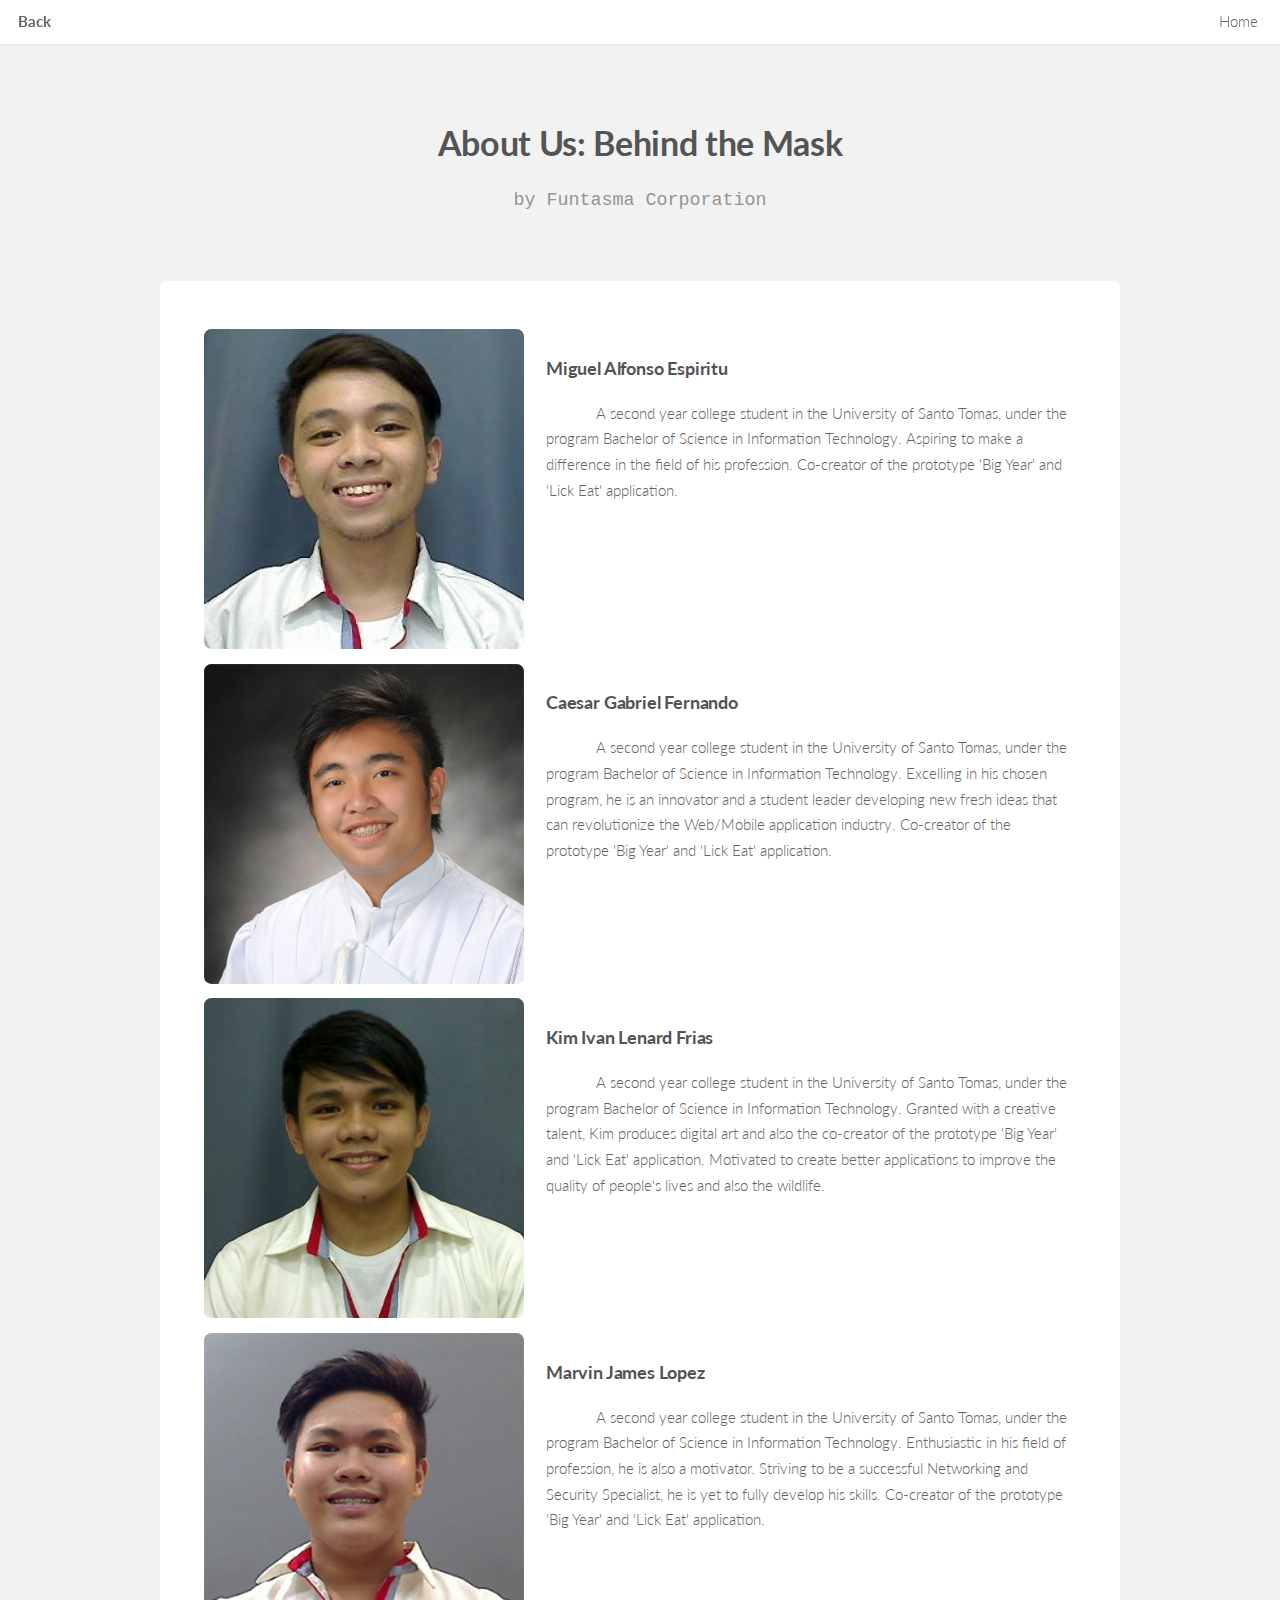
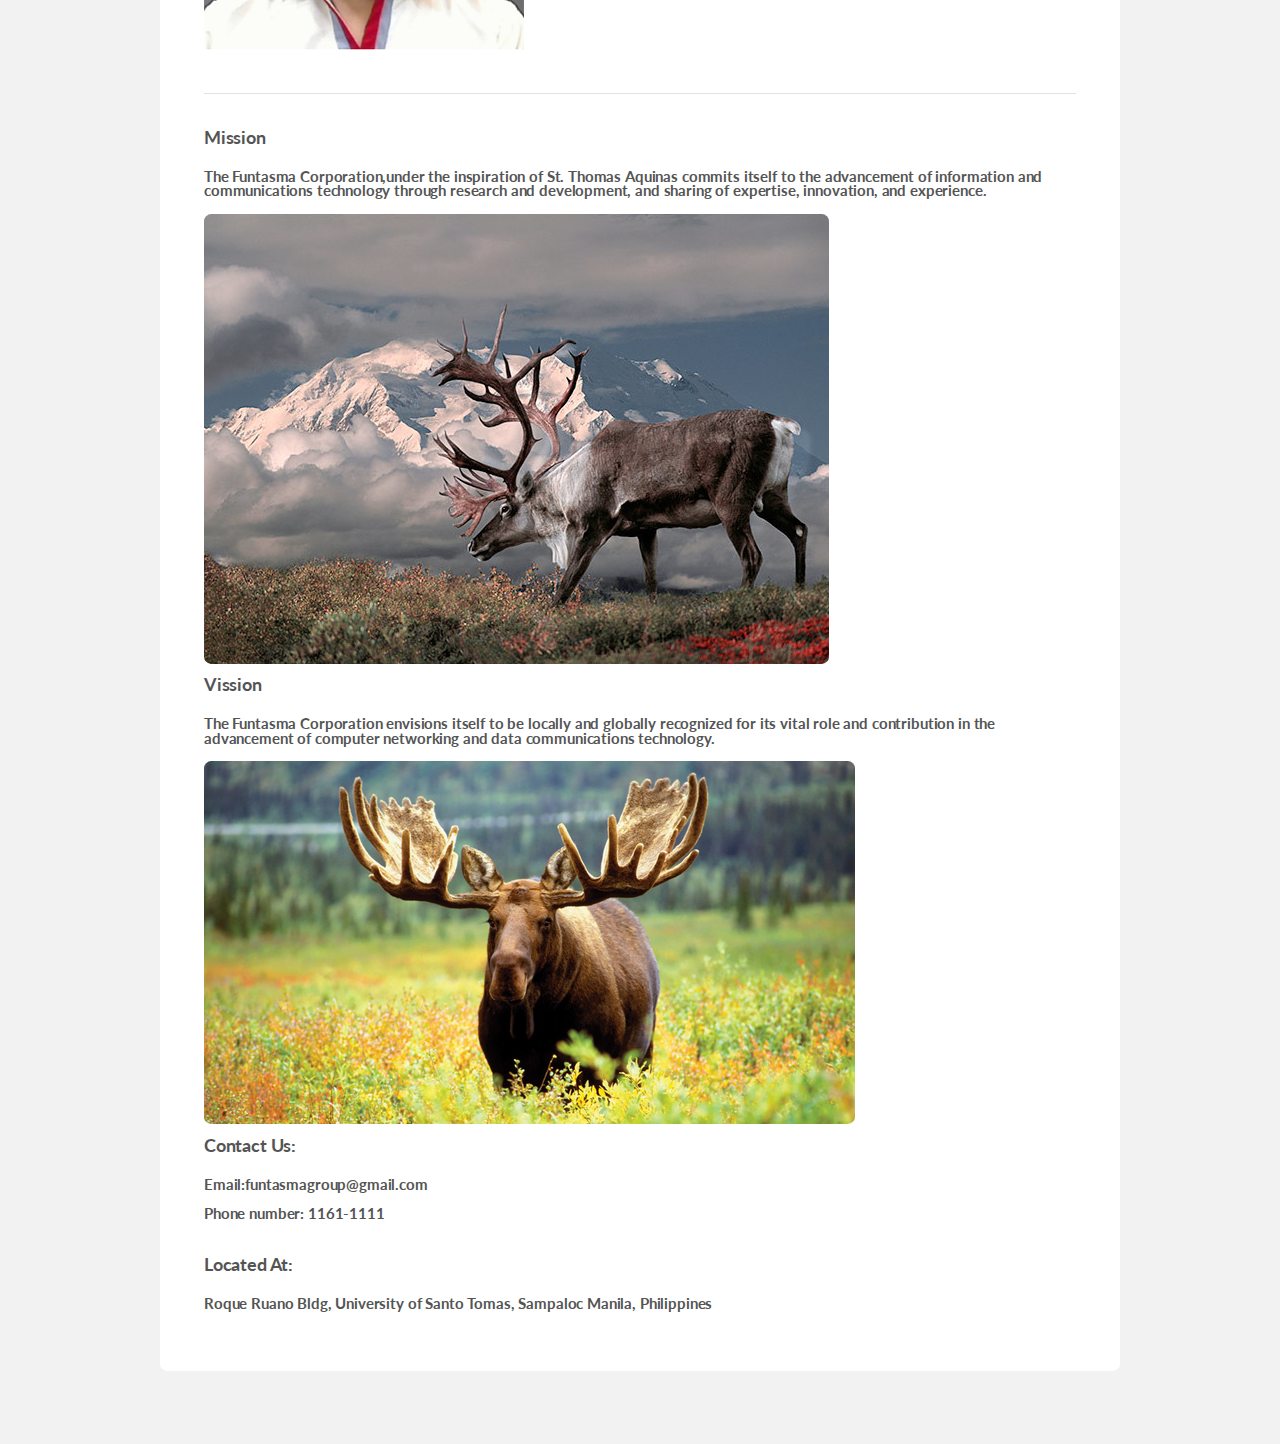
<file: About Us.html>
<!DOCTYPE HTML>

<!-- CAPITAL -->

<html>
	<head>
		<title>Big Year Web Page</title>
		<link rel="icon" type="image/png" href="images/logo.png" />
		
		<meta http-equiv="content-type" content="text/html; charset=utf-8" />
		<meta name="description" content="" />
		<meta name="keywords" content="" />

		<script src="js/jquery.min.js"></script>
		<script src="js/jquery.dropotron.min.js"></script>
		<script src="js/jquery.scrollgress.min.js"></script>
		<script src="js/jquery.scrolly.min.js"></script>
		<script src="js/jquery.slidertron.min.js"></script>
		<script src="js/skel.min.js"></script>
		<script src="js/skel-layers.min.js"></script>
		<script src="js/init.js"></script>
		<noscript>
			<link rel="stylesheet" href="css/skel.css" />
			<link rel="stylesheet" href="css/style.css" />
			<link rel="stylesheet" href="css/style-xlarge.css" />
		</noscript>
		
	</head>
	<body style="background-image: url(images/Wild1.jpg); background-size: cover">

		<!-- Header -->
			<header id="header" class="skel-layers-fixed">
			<h1><a href="index.html">Back</a></h1>		
			<nav id="nav">
					<ul>
						<li><a href="index.html">Home</a></li>
					</ul>
				</nav>
			</header>

		<!-- Main -->
			<section id="main" class="wrapper style1">
				<header class="major">
					<h2>About Us: Behind the Mask</h2>
					<p style="font-family: courier">by Funtasma Corporation</p>
				</header>
				<div class="container">
					<div class="row 150%">


							<!-- Content -->
								<section id="content">								
									<div class= "right">
									<a href="#" class="image left"><img src="images/AU-migz.jpg" alt="" /></a>
									</div>
									<p>
									<h3>Miguel Alfonso Espiritu</h3>
									<div class="eksdi">
									 A second year college student in the University of Santo Tomas,  under the program Bachelor of Science in Information Technology.
									 Aspiring to make a difference in the field of his profession. Co-creator of the prototype 'Big Year' and 'Lick Eat' application. 
									 
									
									</p>
									</div>
								</section>
								
								
								<section id="content">
									<div class= "right">

									<a href="#" class="image left"><img src="images/AU-Caesar.jpg" alt="" /></a>
									</div>
									<p>
									<h3>Caesar Gabriel Fernando</h3>
									<div class="eksdi">
									 A second year college student in the University of Santo Tomas,  under the program Bachelor of Science in Information Technology. Excelling 
									 in his chosen program, he is an innovator and a student leader developing new fresh ideas that can revolutionize the Web/Mobile application 
									 industry. Co-creator of the prototype 'Big Year' and 'Lick Eat' application. 									 
									</p>
								</section>
								

								<section id="content">								
									<div class= "right">
									<a href="#" class="image left"><img src="images/AU-kim.jpg" alt="" /></a>
									</div>
									<p>
									<h3>Kim Ivan Lenard Frias</h3>
									<div class="eksdi">
									 A second year college student in the University of Santo Tomas,  under the program Bachelor of Science in Information Technology. 
									 Granted with a creative talent, Kim produces digital art and also the co-creator of the prototype 'Big Year' and 'Lick Eat' application.
									 Motivated to create better applications to improve the quality of people's lives and also the wildlife. 
									</p>
									</div>
								</section>

								
								<section id="content">								
									<div class= "right">
									<a href="#" class="image left"><img src="images/AU-marvin.jpg" alt="" /></a>
									</div>
									<p>
									<h3>Marvin James Lopez </h3>
									<div class="eksdi">
									 A second year college student in the University of Santo Tomas, under the program Bachelor of Science in Information Technology. Enthusiastic
									 in his field of profession, he is also a motivator. Striving to be a successful Networking and Security Specialist, he is yet to fully develop
									 his skills. Co-creator of the prototype 'Big Year' and 'Lick Eat' application. 
									</p>
									</div>
								</section>
								
								
								<!-- Sidebar -->
								<section id="sidebar">
									<section>
									</section>
									<hr />
									<section>
										<h3>Mission</h3>
										<h1>The Funtasma Corporation,under the inspiration of St. Thomas Aquinas commits itself to the advancement of
										information and communications technology through research and development,
										and sharing of expertise, innovation, and experience. </h1>
										<a href="#" class="image img"><img src="images/wildlife-4.jpg" alt="" /></a>
										
										<h3>Vission</h3>
										<h1> The Funtasma Corporation envisions itself to be locally and globally recognized for
										its vital role and contribution in
										the advancement of computer networking and data communications technology.</h1>
										<a href="#" class="image img"><img src="images/wildlife-3.jpg" alt="" /></a>
										
										<h3>Contact Us:</h3>
										<h1>Email:funtasmagroup@gmail.com<h1>
										<p>Phone number: 1161-1111</p>
								
										<h3>Located At:</h3>
										<h1>Roque Ruano Bldg, University of Santo Tomas, Sampaloc Manila, Philippines</h1>
									</section>
								</section>
								
					</div>
				</div>
			</section>

	</body>
</html>
</file>
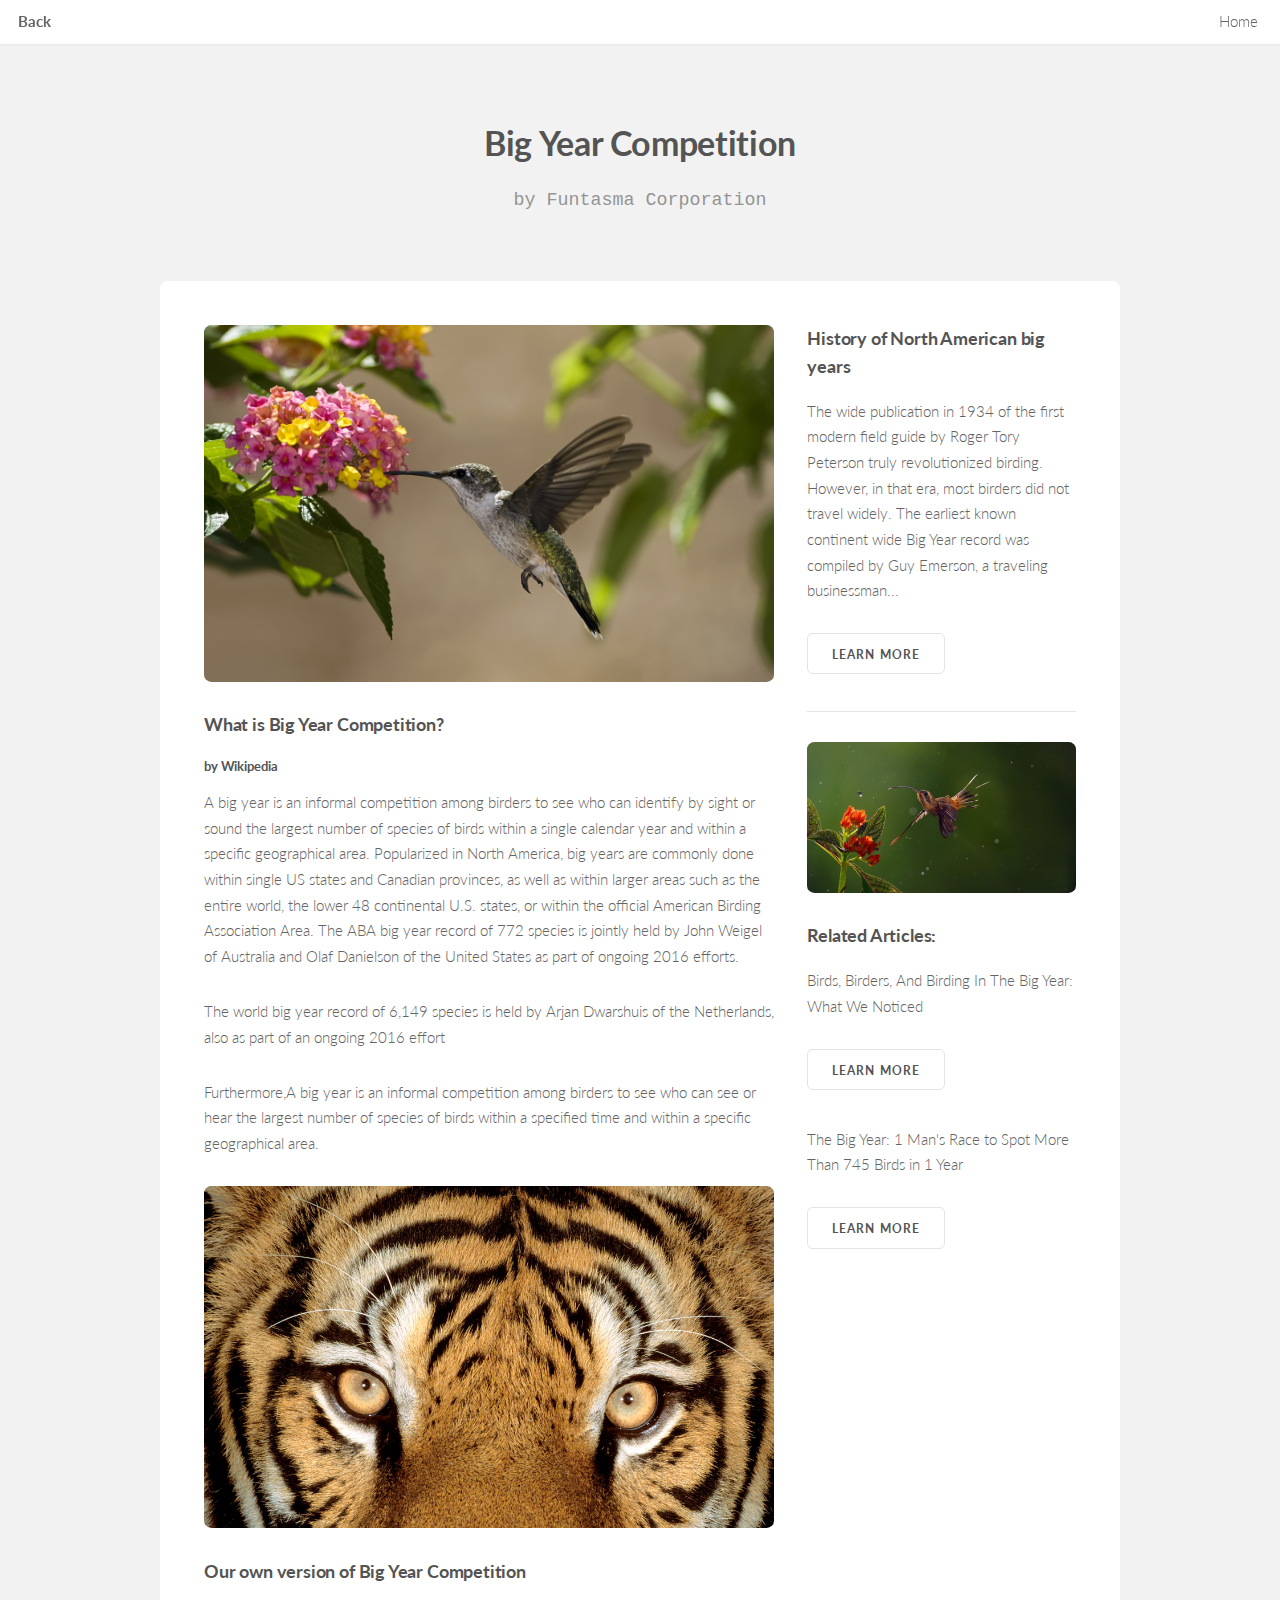
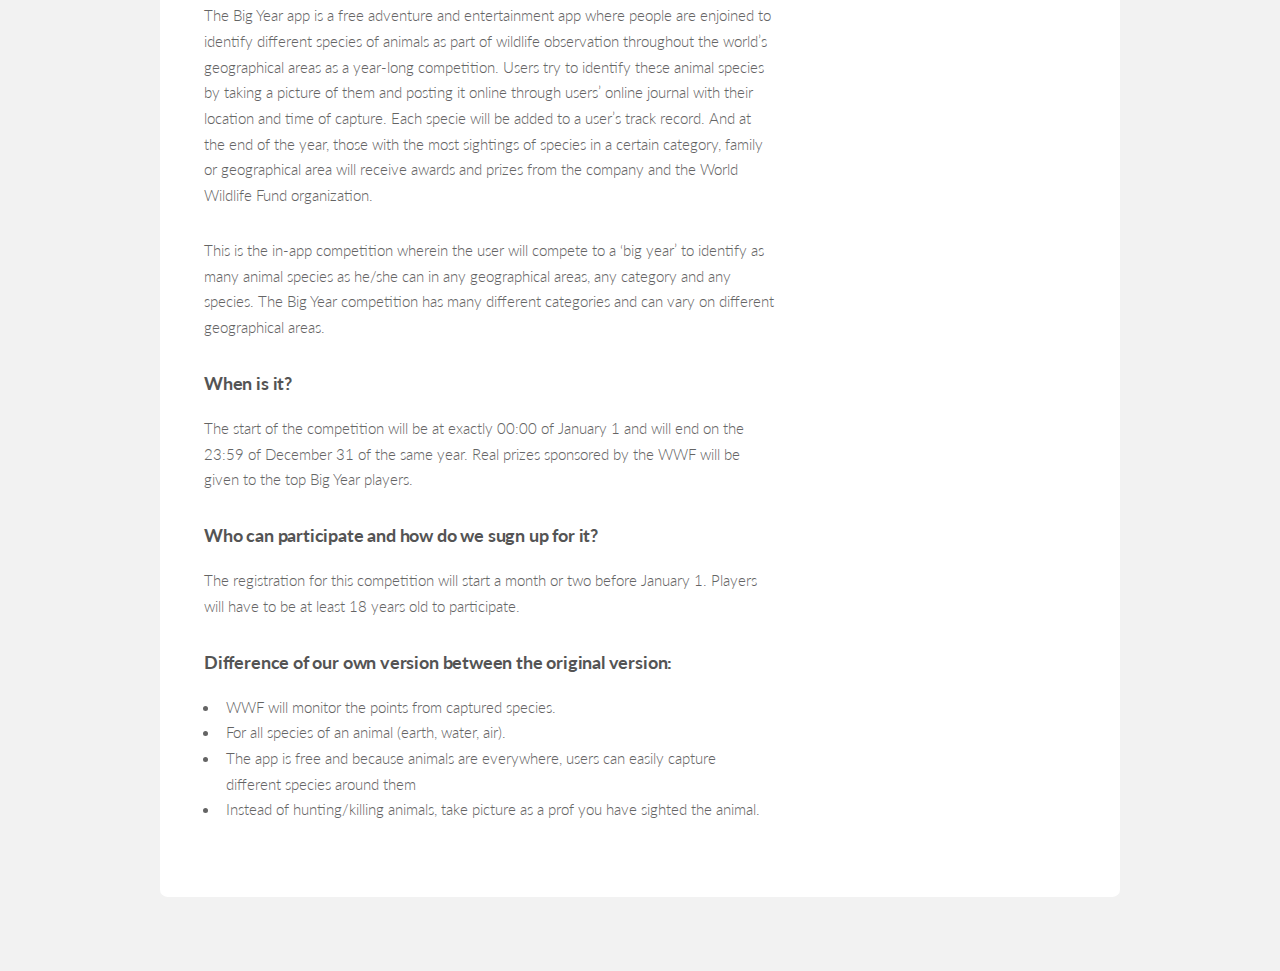
<file: Big Year Competition.html>
<!DOCTYPE HTML>

<html>
	<head>
		<title>Big Year Competition</title>
		<link rel="icon" type="image/png" href="images/logo.png" />
		
		<meta http-equiv="content-type" content="text/html; charset=utf-8" />
		<meta name="description" content="" />
		<meta name="keywords" content="" />

		<script src="js/jquery.min.js"></script>
		<script src="js/jquery.dropotron.min.js"></script>
		<script src="js/jquery.scrollgress.min.js"></script>
		<script src="js/jquery.scrolly.min.js"></script>
		<script src="js/jquery.slidertron.min.js"></script>
		<script src="js/skel.min.js"></script>
		<script src="js/skel-layers.min.js"></script>
		<script src="js/init.js"></script>
		<noscript>
			<link rel="stylesheet" href="css/skel.css" />
			<link rel="stylesheet" href="css/style.css" />
			<link rel="stylesheet" href="css/style-xlarge.css" />
		</noscript>

	</head>
	<body>

		<!-- Header -->
			<header id="header" class="skel-layers-fixed">
			<h1><a href="index.html">Back</a></h1>	
			<nav id="nav">
					<ul>
						<li><a href="index.html">Home</a></li>
					</ul>
				</nav>
			</header>

		<!-- Main -->
			<section id="main" class="wrapper style1">
				<header class="major">
					<h2>Big Year Competition</h2>
					<p style="font-family: courier">by Funtasma Corporation</p>
				</header>
				<div class="container">
					<div class="row 150%">
						<div class="8u 12u$(2)">
						
							<!-- Content -->
								<section id="content">
									<a href="#" class="image fit"><img src="images/migz1.jpg" alt="" /></a>
									<h3>What is Big Year Competition?</h3>
									<h5>by Wikipedia</h5>
									<p>A big year is an informal competition among birders to see who can identify by sight or sound the largest number of species of birds 
									within a single calendar year and within a specific geographical area. Popularized in North America, big years are commonly done within single US states and Canadian provinces, as well as within larger areas such as the entire world, the lower 48 continental U.S. states, or within the official American Birding Association Area. The ABA big year record of 772 species is jointly held by John Weigel of Australia and Olaf Danielson of the United States as part of ongoing 2016 efforts.
									</p><p>The world big year record of 6,149 species is held by Arjan Dwarshuis of the Netherlands, also as part of an ongoing 2016 effort</p>
									<p>Furthermore,A big year is an informal competition among birders to see who can see or hear the largest number of species of birds within a specified time and within a specific geographical area.</p>
								</section>
								
									<section id="content">
									<a href="#" class="image fit"><img src="images/migz3.jpg" alt="" /></a>
									<h3>Our own version of Big Year Competition</h3>
									<p>The Big Year app is a free adventure and entertainment app where people are enjoined to identify different species of animals as part of wildlife observation throughout the world’s geographical areas as a year-long competition. Users try to identify these animal species by taking a picture of them and posting it online through users’ online journal with their location and time of capture.
									Each specie will be added to a user’s track record. And at the end of the year, those with the most sightings of species in a certain category, family or geographical area will receive awards and prizes from the company and the World Wildlife Fund organization.
									</p><p>This is the in-app competition wherein the user will compete to a ‘big year’ to identify as many animal species as he/she can in any geographical areas, any category and any species. The Big Year competition has many different categories and can vary on different geographical areas. </p>
									
									<h3>When is it?</h3>
									<p>The start of the competition will be at exactly 00:00 of January 1 and will end on the 23:59 of December 31 of the same year. Real prizes sponsored by the WWF will be given to the top Big Year players. </p>
									
									<h3>Who can participate and how do we sugn up for it?</h3>
									<p>The registration for this competition will start a month or two before January 1. Players will have to be at least 18 years old to participate.</p>
									
									<h3>Difference of our own version between the original version:</h3>
		
									<ul>
										<li>WWF will monitor the points from captured species.</li>
										<li>For all species of an animal (earth, water, air).</li>
										<li>The app is free and because animals are everywhere, users can easily capture different species around them</li>
										<li>Instead of hunting/killing animals, take picture as a prof you have sighted the animal.</li>

									</ul>
								</section>
						</div>
						<div class="4u 12u$(2)">
						
							<!-- Sidebar -->
								<section id="sidebar">
									<section>
										<h3>History of North American big years</h3>
										<p>The wide publication in 1934 of the first modern field guide by Roger Tory Peterson truly revolutionized birding. However, in that era, most birders did not travel widely. The earliest known continent wide Big Year record was compiled by Guy Emerson, a traveling businessman...</p>
										<footer>
											<ul class="actions">
												<li><a href="https://en.wikipedia.org/wiki/Big_year#History_of_North_American_big_years" class="button small alt">Learn More</a></li>
											</ul>
										</footer>
									</section>
									<hr />
									<section>
										<a href="#" class="image fit"><img src="images/migz2.jpg" alt="" /></a>
										<h3>Related Articles:</h3>
										<p>Birds, Birders, And Birding In The Big Year: What We Noticed</p>
										<footer>
											<ul class="actions">
												<li><a href="https://www.allaboutbirds.org/birds-birders-and-birding-in-the-big-year-what-we-noticed/" class="button small alt">Learn More</a></li>
											</ul>
										</footer>
										<p>The Big Year: 1 Man's Race to Spot More Than 745 Birds in 1 Year</p>
										<footer>
											<ul class="actions">
												<li><a href="http://www.theatlantic.com/national/archive/2011/10/the-big-year-1-mans-race-to-spot-more-than-745-birds-in-1-year/247214/" class="button small alt">Learn More</a></li>
											</ul>
										</footer>	
									</section>
								</section>

						</div>
					</div>
				</div>
			</section>
	</body>
</html>
</file>
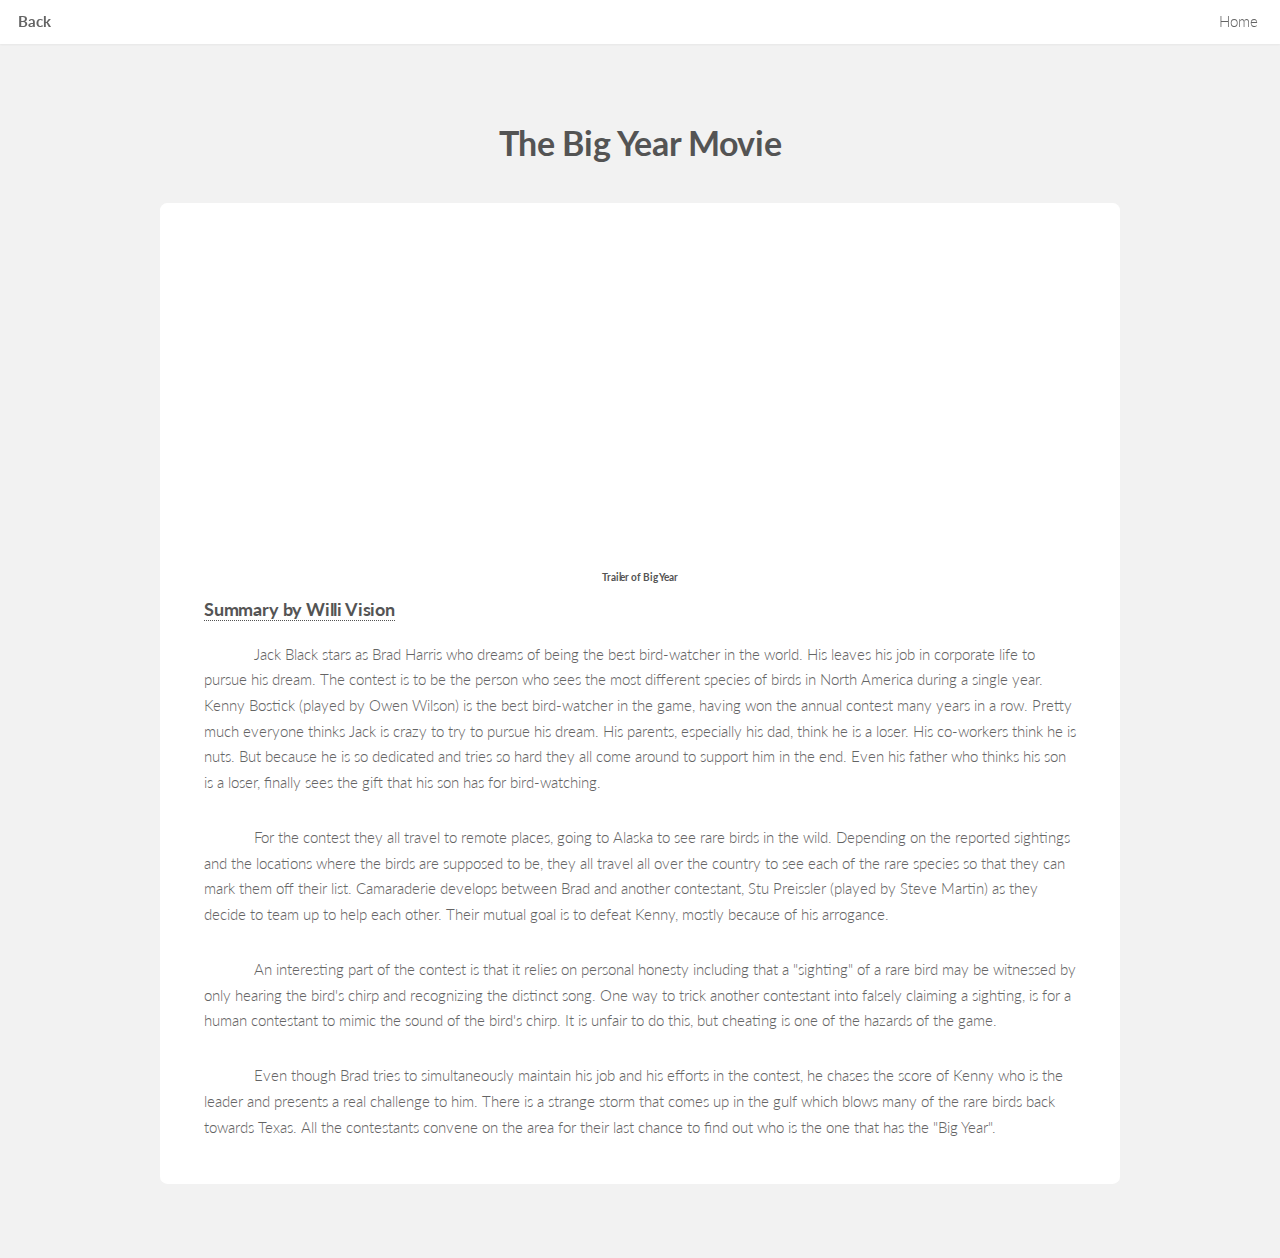
<file: Big Year Movie.html>
<!DOCTYPE HTML>

<html>
	<head>
		<title>The Big Year Movie </title>
		<link rel="icon" type="image/png" href="images/logo.png" />
		
		<meta http-equiv="content-type" content="text/html; charset=utf-8" />
		<meta name="description" content="" />
		<meta name="keywords" content="" />

		<script src="js/jquery.min.js"></script>
		<script src="js/jquery.dropotron.min.js"></script>
		<script src="js/jquery.scrollgress.min.js"></script>
		<script src="js/jquery.scrolly.min.js"></script>
		<script src="js/jquery.slidertron.min.js"></script>
		<script src="js/skel.min.js"></script>
		<script src="js/skel-layers.min.js"></script>
		<script src="js/init.js"></script>
		<noscript>
			<link rel="stylesheet" href="css/skel.css" />
			<link rel="stylesheet" href="css/style.css" />
			<link rel="stylesheet" href="css/style-xlarge.css" />
		</noscript>

	</head>
	<body>

		<!-- Header -->
			<header id="header" class="skel-layers-fixed">
			<h1><a href="index.html">Back</a></h1>
			<nav id="nav">
					<ul>
						<li><a href="index.html">Home</a></li>
					</ul>
				</nav>			
			</header>

		<!-- Main -->
			<section id="main" class="wrapper style1">
				<header class="major">
					<h2>The Big Year Movie</h2>
				</header>
				<div class="container">
						
					<!-- Content -->
						<section id="content">
						<div class="center">
						<iframe width="560" height="315" src="https://www.youtube.com/embed/JCBAP2wId5M" frameborder="0" allowfullscreen></iframe>
						<h6>Trailer of Big Year</h6>
						</div>
						
							<h3><a href="http://allreaders.com/movie-review-summary/the-big-year-37385">Summary by Willi Vision</a></h3>
							<div class="eksdi">
							<p>Jack Black stars as Brad Harris who dreams of being the best bird-watcher in the world. His leaves his job in corporate life to pursue his dream. The contest is to be the person who sees the most different species of birds in North America during a single year. Kenny Bostick (played by Owen Wilson) is the best bird-watcher in the game, having won the annual contest many years in a row. Pretty much everyone thinks Jack is crazy to try to pursue his dream. His parents, especially his dad, think he is a loser. His co-workers think he is nuts. But because he is so dedicated and tries so hard they all come around to support him in the end. 
							Even his father who thinks his son is a loser, finally sees the gift that his son has for bird-watching.</p> <p>For the contest they all travel to remote places, going to Alaska to see rare birds in the wild. Depending on the reported sightings and the locations where the birds are supposed to be, they all travel all over the country to see each of the rare species so that they can mark them off their list. Camaraderie develops between Brad and another contestant, Stu Preissler (played by Steve Martin) as they decide to team up to help each other. Their mutual goal is to defeat Kenny, mostly because of his arrogance.</p> 
							<p>An interesting part of the contest is that it relies on personal honesty including that a "sighting" of a rare bird may be witnessed by only hearing the bird's chirp and recognizing the distinct song. One way to trick another contestant into falsely claiming a sighting, is for a human contestant to mimic the sound of the bird's chirp. It is unfair to do this, but cheating is one of the hazards of the game. </p>
							<p>Even though Brad tries to simultaneously maintain his job and his efforts in the contest, he chases the score of Kenny who is the leader and presents a real challenge to him. There is a strange storm that comes up in the gulf which blows many of the rare birds back towards Texas. All the contestants convene on the area for their last chance to find out who is the one that has the "Big Year".</p>
							</div>
						</section>
								
				</div>
			</section>
			
	</body>
</html>
</file>
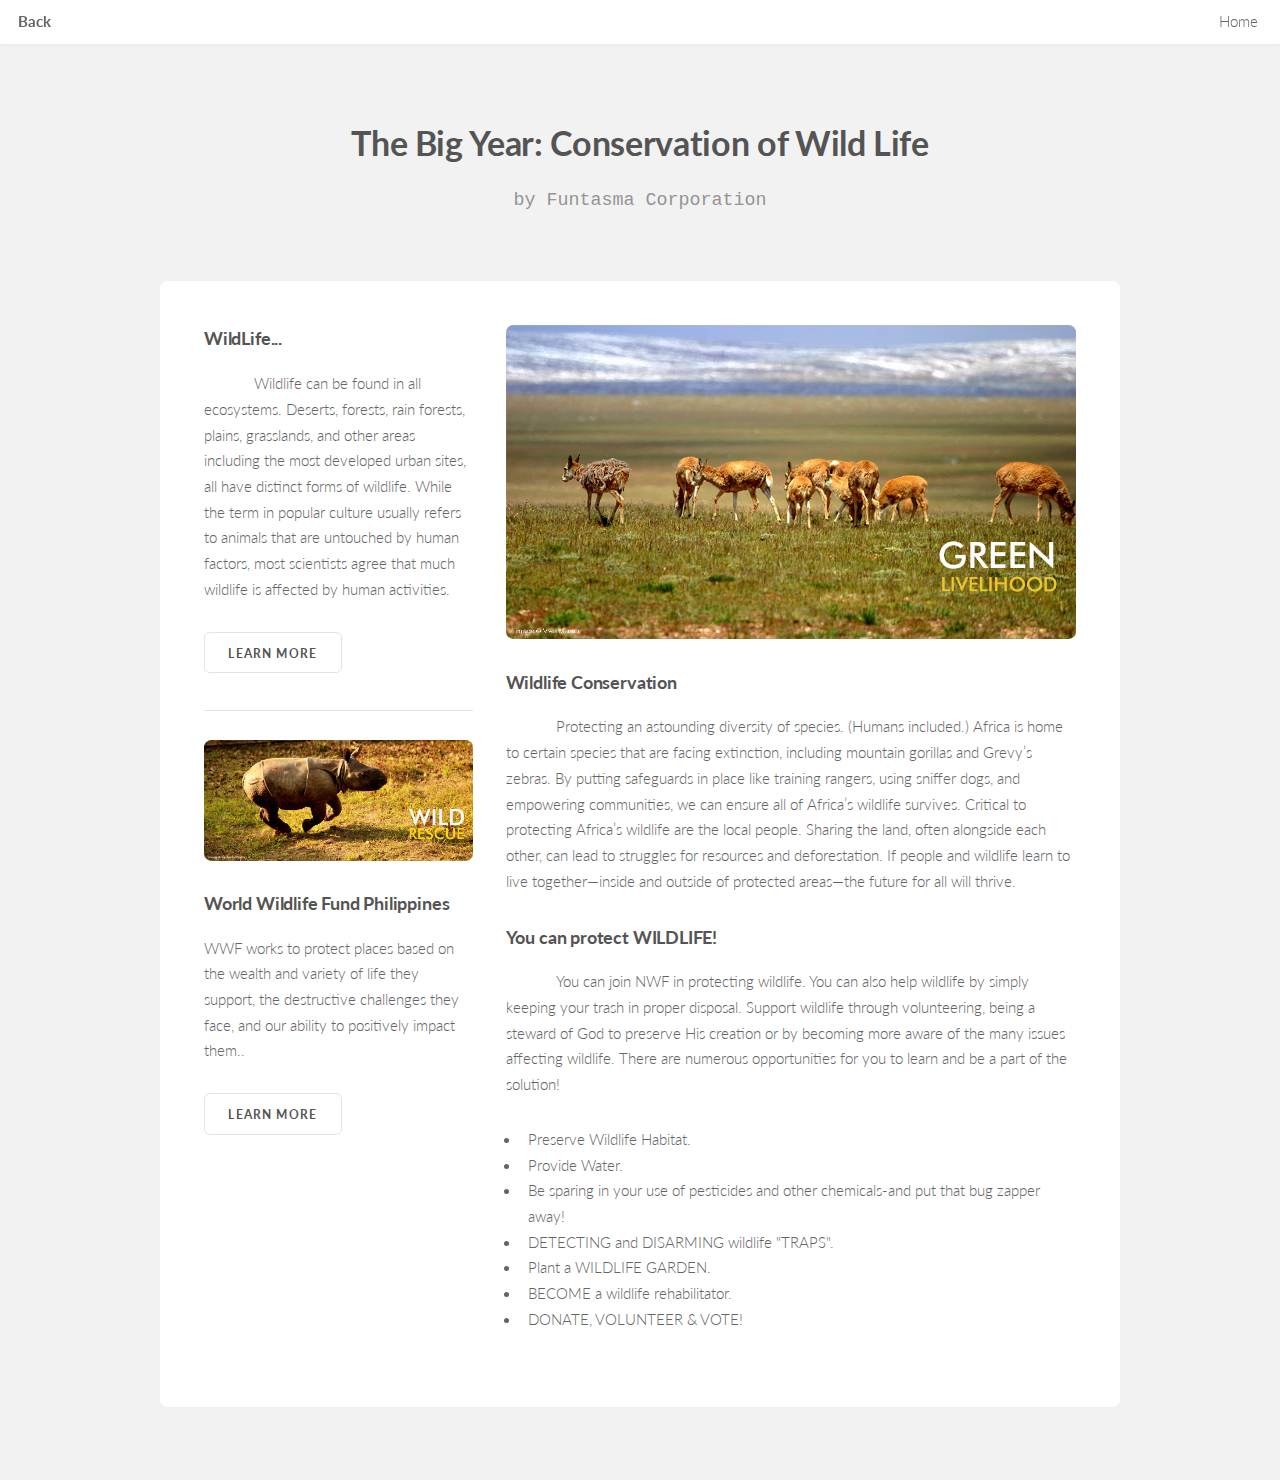
<file: Conservation of Wildlife.html>
<!DOCTYPE HTML>

<html>
	<head>
		<title>Big Year Web Page</title>
		<link rel="icon" type="image/png" href="images/logo.png" />
		
		<meta http-equiv="content-type" content="text/html; charset=utf-8" />
		<meta name="description" content="" />
		<meta name="keywords" content="" />

		<script src="js/jquery.min.js"></script>
		<script src="js/jquery.dropotron.min.js"></script>
		<script src="js/jquery.scrollgress.min.js"></script>
		<script src="js/jquery.scrolly.min.js"></script>
		<script src="js/jquery.slidertron.min.js"></script>
		<script src="js/skel.min.js"></script>
		<script src="js/skel-layers.min.js"></script>
		<script src="js/init.js"></script>
		<noscript>
			<link rel="stylesheet" href="css/skel.css" />
			<link rel="stylesheet" href="css/style.css" />
			<link rel="stylesheet" href="css/style-xlarge.css" />
		</noscript>
		
	</head>
	<body style="background-image: url(images/Wild1.jpg); background-size: cover">

		<!-- Header -->
			<header id="header" class="skel-layers-fixed">
			<h1><a href="index.html">Back</a></h1>		
			<nav id="nav">
					<ul>
						<li><a href="index.html">Home</a></li>
					</ul>
				</nav>
			</header>

		<!-- Main -->
			<section id="main" class="wrapper style1">
				<header class="major">
					<h2>The Big Year: Conservation of Wild Life</h2>
					<p style="font-family: courier">by Funtasma Corporation</p>
				</header>
				<div class="container">
					<div class="row 150%">
						<div class="4u 12u$(2)">
						
							<!-- Sidebar -->
								<section id="sidebar">
									<section>
										<h3>WildLife...</h3>
										<div class="eksdi">
										<p>Wildlife can be found in all ecosystems. Deserts, forests, rain forests, plains, grasslands, and other areas including the most developed urban sites, all have distinct forms of wildlife.
										While the term in popular culture usually refers to animals that are untouched by human factors, most scientists agree that much wildlife is affected by human activities.</p>
										</div>
										<footer>
											<ul class="actions">
												<li><a href="https://www.youtube.com/watch?v=ZtQBKPRreA4" class="button small alt">Learn More</a></li>
											</ul>
										</footer>
									</section>
									<hr />
									<section>
										<a href="#" class="image fit"><img src="images/wildlife-1.jpg" alt="" /></a>
										<h3>World Wildlife Fund Philippines</h3>
										<p>WWF works to protect places based on the wealth and variety of life they support, the destructive challenges they face, and our ability to positively impact them..</p>
										<footer>
											<ul class="actions">
												<li><a href="http://www.wwf.org.ph/" class="button small alt">Learn More</a></li>
											</ul>
										</footer>
									</section>
								</section>

						</div>
						<div class="8u 12u$(2) important(2)">
						
							<!-- Content -->
								<section id="content">
									<a href="#" class="image fit"><img src="images/wildlife-2.jpg" alt="" /></a>
									<h3>Wildlife Conservation</h3>						
									<div class="eksdi">
									<p>Protecting an astounding diversity of species. (Humans included.)
										Africa is home to certain species that are facing extinction, including mountain gorillas and Grevy’s zebras. By putting safeguards in place like training rangers, using sniffer dogs, and empowering communities, we can ensure all of Africa’s wildlife survives.
										Critical to protecting Africa’s wildlife are the local people. Sharing the land, often alongside each other, can lead to struggles for resources and deforestation. If people and wildlife learn to live together—inside and outside of protected areas—the future for all will thrive.</p>
									</div>
									<h3>You can protect WILDLIFE!</h3>
									<div class="eksdi">
									<p>You can join NWF in protecting wildlife. You can also help wildlife by simply keeping your trash in proper disposal. Support wildlife through volunteering, being a steward of God to preserve His creation or by becoming more aware of the many issues affecting wildlife.
									There are numerous opportunities for you to learn and be a part of the solution! </p>
									</div>
									<ul>
										<li>Preserve Wildlife Habitat.</li>
										<li>Provide Water.</li>
										<li>Be sparing in your use of pesticides and other chemicals-and put that bug zapper away!</li>
										<li>DETECTING and DISARMING wildlife "TRAPS".</li>
										<li>Plant a WILDLIFE GARDEN.</li>
										<li>BECOME a wildlife rehabilitator.</li>
										<li>DONATE, VOLUNTEER & VOTE!</li>
									</ul>
								</section>
								
						</div>
					</div>
				</div>
			</section>

	</body>
</html>
</file>
<file: css/style-xlarge.css>
/*
	Drift by Pixelarity
	pixelarity.com @pixelarity
	License: pixelarity.com/license
*/

/* Basic */

	body, input, select, textarea {
		font-size: 12pt;
	}

/* Banner */

	#banner {
		padding: 12em 0;
	}
</file>
<file: css/skel.css>
/* Resets (http://meyerweb.com/eric/tools/css/reset/ | v2.0 | 20110126 | License: none (public domain)) */

	html,body,div,span,applet,object,iframe,h1,h2,h3,h4,h5,h6,p,blockquote,pre,a,abbr,acronym,address,big,cite,code,del,dfn,em,img,ins,kbd,q,s,samp,small,strike,strong,sub,sup,tt,var,b,u,i,center,dl,dt,dd,ol,ul,li,fieldset,form,label,legend,table,caption,tbody,tfoot,thead,tr,th,td,article,aside,canvas,details,embed,figure,figcaption,footer,header,hgroup,menu,nav,output,ruby,section,summary,time,mark,audio,video{margin:0;padding:0;border:0;font-size:100%;font:inherit;vertical-align:baseline;}article,aside,details,figcaption,figure,footer,header,hgroup,menu,nav,section{display:block;}body{line-height:1;}ol,ul{list-style:none;}blockquote,q{quotes:none;}blockquote:before,blockquote:after,q:before,q:after{content:'';content:none;}table{border-collapse:collapse;border-spacing:0;}body{-webkit-text-size-adjust:none}

/* Box Model */

	*, *:before, *:after {
		-moz-box-sizing: border-box;
		-webkit-box-sizing: border-box;
		box-sizing: border-box;
	}

/* Container */

	body {
		/* min-width: (containers) */
		min-width: 1200px;
	}

	.container {
		margin-left: auto;
		margin-right: auto;
		
		/* width: (containers) */
		width: 1200px;
	}

	/* Modifiers */

		/* 125% */
			.container.\31 25\25 {
				width: 100%;
				
				/* max-width: (containers * 1.25) */
				max-width: 1500px;

				/* min-width: (containers) */
				min-width: 1200px;
			}

		/* 75% */
			.container.\37 5\25 {
				
				/* width: (containers * 0.75) */
				width: 900px;

			}

		/* 50% */
			.container.\35 0\25 {
				
				/* width: (containers * 0.50) */
				width: 600px;

			}

		/* 25% */
			.container.\32 5\25 {
				
				/* width: (containers * 0.25) */
				width: 300px;

			}

/* Grid */

	.row {
		border-bottom: solid 1px transparent;
	}
	
	.row > * {
		float: left;
	}
	
	.row:after, .row:before {
		content: '';
		display: block;
		clear: both;
		height: 0;
	}
	
	.row.uniform > * > :first-child {
		margin-top: 0;
	}
	
	.row.uniform > * > :last-child {
		margin-bottom: 0;
	}

	/* Gutters */

		/* Normal */
		
			.row > * {
				/* padding: (gutters.horizontal) 0 0 (gutters.vertical) */
				padding: 0 0 0 2em;
			}

			.row {
				/* margin: -(gutters.horizontal) 0 0 -(gutters.vertical) */
				margin: 0 0 0 -2em;
			}
			
			.row.uniform > * {
				/* padding: (gutters.vertical) 0 0 (gutters.vertical) */
				padding: 2em 0 0 2em;
			}

			.row.uniform {
				/* margin: -(gutters.vertical) 0 0 -(gutters.vertical) */
				margin: -2em 0 0 -2em;
			}
			
		/* 200% */
		
			.row.\32 00\25 > * {
				/* padding: (gutters.horizontal) 0 0 (gutters.vertical) */
				padding: 0 0 0 4em;
			}

			.row.\32 00\25 {
				/* margin: -(gutters.horizontal) 0 0 -(gutters.vertical) */
				margin: 0 0 0 -4em;
			}

			.row.uniform.\32 00\25 > * {
				/* padding: (gutters.vertical) 0 0 (gutters.vertical) */
				padding: 4em 0 0 4em;
			}

			.row.uniform.\32 00\25 {
				/* margin: -(gutters.vertical) 0 0 -(gutters.vertical) */
				margin: -4em 0 0 -4em;
			}

		/* 150% */
		
			.row.\31 50\25 > * {
				/* padding: (gutters.horizontal) 0 0 (gutters.vertical) */
				padding: 0 0 0 1.5em;
			}

			.row.\31 50\25 {
				/* margin: -(gutters.horizontal) 0 0 -(gutters.vertical) */
				margin: 0 0 0 -1.5em;
			}

			.row.uniform.\31 50\25 > * {
				/* padding: (gutters.vertical) 0 0 (gutters.vertical) */
				padding: 1.5em 0 0 1.5em;
			}

			.row.uniform.\31 50\25 {
				/* margin: -(gutters.vertical) 0 0 -(gutters.vertical) */
				margin: -1.5em 0 0 -1.5em;
			}

		/* 50% */
		
			.row.\35 0\25 > * {
				/* padding: (gutters.horizontal) 0 0 (gutters.vertical) */
				padding: 0 0 0 1em;
			}

			.row.\35 0\25 {
				/* margin: -(gutters.horizontal) 0 0 -(gutters.vertical) */
				margin: 0 0 0 -1em;
			}

			.row.uniform.\35 0\25 > * {
				/* padding: (gutters.vertical) 0 0 (gutters.vertical) */
				padding: 1em 0 0 1em;
			}

			.row.uniform.\35 0\25 {
				/* margin: -(gutters.vertical) 0 0 -(gutters.vertical) */
				margin: -1em 0 0 -1em;
			}

		/* 25% */
		
			.row.\32 5\25 > * {
				/* padding: (gutters.horizontal) 0 0 (gutters.vertical) */
				padding: 0 0 0 0.5em;
			}

			.row.\32 5\25 {
				/* margin: -(gutters.horizontal) 0 0 -(gutters.vertical) */
				margin: 0 0 0 -0.5em;
			}

			.row.uniform.\32 5\25 > * {
				/* padding: (gutters.vertical) 0 0 (gutters.vertical) */
				padding: 0.5em 0 0 0.5em;
			}

			.row.uniform.\32 5\25 {
				/* margin: -(gutters.vertical) 0 0 -(gutters.vertical) */
				margin: -0.5em 0 0 -0.5em;
			}

		/* 0% */
		
			.row.\30 \25 > * {
				/* padding: (gutters.horizontal) 0 0 (gutters.vertical) */
				padding: 0;
			}

			.row.\30 \25 {
				/* margin: -(gutters.horizontal) 0 0 -(gutters.vertical) */
				margin: 0;
			}

	/* Cells */

		.\31 2u, .\31 2u\24, .\31 2u\28 1\29, .\31 2u\24\28 1\29 { width: 100%; clear: none; }
		.\31 1u, .\31 1u\24, .\31 1u\28 1\29, .\31 1u\24\28 1\29 { width: 91.6666666667%; clear: none; }
		.\31 0u, .\31 0u\24, .\31 0u\28 1\29, .\31 0u\24\28 1\29 { width: 83.3333333333%; clear: none; }
		.\39 u, .\39 u\24, .\39 u\28 1\29, .\39 u\24\28 1\29 { width: 75%; clear: none; }
		.\38 u, .\38 u\24, .\38 u\28 1\29, .\38 u\24\28 1\29 { width: 66.6666666667%; clear: none; }
		.\37 u, .\37 u\24, .\37 u\28 1\29, .\37 u\24\28 1\29 { width: 58.3333333333%; clear: none; }
		.\36 u, .\36 u\24, .\36 u\28 1\29, .\36 u\24\28 1\29 { width: 50%; clear: none; }
		.\35 u, .\35 u\24, .\35 u\28 1\29, .\35 u\24\28 1\29 { width: 41.6666666667%; clear: none; }
		.\34 u, .\34 u\24, .\34 u\28 1\29, .\34 u\24\28 1\29 { width: 33.3333333333%; clear: none; }
		.\33 u, .\33 u\24, .\33 u\28 1\29, .\33 u\24\28 1\29 { width: 25%; clear: none; }
		.\32 u, .\32 u\24, .\32 u\28 1\29, .\32 u\24\28 1\29 { width: 16.6666666667%; clear: none; }
		.\31 u, .\31 u\24, .\31 u\28 1\29, .\31 u\24\28 1\29 { width: 8.3333333333%; clear: none; }

		.\31 2u\24 + *, .\31 2u\24\28 1\29 + *,
		.\31 1u\24 + *, .\31 1u\24\28 1\29 + *,
		.\31 0u\24 + *, .\31 0u\24\28 1\29 + *,
		.\39 u\24 + *, .\39 u\24\28 1\29 + *,
		.\38 u\24 + *, .\38 u\24\28 1\29 + *,
		.\37 u\24 + *, .\37 u\24\28 1\29 + *,
		.\36 u\24 + *, .\36 u\24\28 1\29 + *,
		.\35 u\24 + *, .\35 u\24\28 1\29 + *,
		.\34 u\24 + *, .\34 u\24\28 1\29 + *,
		.\33 u\24 + *, .\33 u\24\28 1\29 + *,
		.\32 u\24 + *, .\32 u\24\28 1\29 + *,
		.\31 u\24  + *,  .\31 u\24\28 1\29 + * {
			clear: left;
		}
			
		.\-11u { margin-left: 91.6666666667% }
		.\-10u { margin-left: 83.3333333333% }
		.\-9u { margin-left: 75% }
		.\-8u { margin-left: 66.6666666667% }
		.\-7u { margin-left: 58.3333333333% }
		.\-6u { margin-left: 50% }
		.\-5u { margin-left: 41.6666666667% }
		.\-4u { margin-left: 33.3333333333% }
		.\-3u { margin-left: 25% }
		.\-2u { margin-left: 16.6666666667% }
		.\-1u { margin-left: 8.3333333333% }
</file>
<file: css/style.css>
@import url(font-awesome.min.css);
@import url("http://fonts.googleapis.com/css?family=Lato:300,700");

/*
	Drift by Pixelarity
	pixelarity.com @pixelarity
	License: pixelarity.com/license
*/

/* Basic */

	body {
		background: #fff;
	}

		body.is-loading * {
			-moz-animation: none !important;
			-webkit-animation: none !important;
			-o-animation: none !important;
			-ms-animation: none !important;
			animation: none !important;
			-moz-transition: none !important;
			-webkit-transition: none !important;
			-o-transition: none !important;
			-ms-transition: none !important;
			transition: none !important;
		}

	body, input, select, textarea {
		color: #646464;
		font-family: "Lato", Helvetica, sans-serif;
		font-size: 15pt;
		font-weight: 300;
		line-height: 1.75em;
	}

	a {
		-moz-transition: color 0.2s ease-in-out, border-color 0.2s ease-in-out;
		-webkit-transition: color 0.2s ease-in-out, border-color 0.2s ease-in-out;
		-o-transition: color 0.2s ease-in-out, border-color 0.2s ease-in-out;
		-ms-transition: color 0.2s ease-in-out, border-color 0.2s ease-in-out;
		transition: color 0.2s ease-in-out, border-color 0.2s ease-in-out;
		color: #e0555a;
		text-decoration: none;
		border-bottom: dotted 1px;
	}

		a:hover {
			text-decoration: none;
			color: #e0555a !important;
			border-bottom-color: transparent;
		}

		div.center{
			text-align:center;
			width:100%;
		}
		iframe{
			width:560px;
		}
		
		div.eksdi{
			text-indent: 50px;
		}
	strong, b {
		color: #545454;
		font-weight: 700;
	}

	em, i {
		font-style: italic;
	}

	p {
		margin: 0 0 2em 0;
	}

	h1, h2, h3, h4, h5, h6 {
		color: #545454;
		font-weight: 700;
		line-height: 1em;
		margin: 0 0 1em 0;
		letter-spacing: -0.01em;
	}

		h1 a, h2 a, h3 a, h4 a, h5 a, h6 a {
			color: inherit;
			text-decoration: none;
		}

	h2 {
		font-size: 1.75em;
		line-height: 1.5em;
	}

	h3 {
		font-size: 1.25em;
		line-height: 1.5em;
	}

	h4 {
		font-size: 1.1em;
		line-height: 1.5em;
	}

	h5 {
		font-size: 0.9em;
		line-height: 1.5em;
	}

	h6 {
		font-size: 0.7em;
		line-height: 1.5em;
	}

	sub {
		font-size: 0.8em;
		position: relative;
		top: 0.5em;
	}

	sup {
		font-size: 0.8em;
		position: relative;
		top: -0.5em;
	}

	hr {
		border: 0;
		border-bottom: solid 1px rgba(144, 144, 144, 0.25);
		margin: 2em 0;
	}

		hr.major {
			margin: 3em 0;
		}

	blockquote {
		border-left: solid 4px rgba(144, 144, 144, 0.25);
		font-style: italic;
		margin: 0 0 2em 0;
		padding: 0.5em 0 0.5em 2em;
	}

	code {
		background: rgba(144, 144, 144, 0.075);
		border-radius: 0.5em;
		border: solid 1px rgba(144, 144, 144, 0.25);
		font-family: "Courier New", monospace;
		font-size: 0.9em;
		margin: 0 0.25em;
		padding: 0.25em 0.65em;
	}

	pre {
		-webkit-overflow-scrolling: touch;
		font-family: "Courier New", monospace;
		font-size: 0.9em;
		margin: 0 0 2em 0;
	}

		pre code {
			display: block;
			line-height: 1.75em;
			padding: 1em 1.5em;
			overflow-x: auto;
		}

	.align-left {
		text-align: left;
	}

	.align-center {
		text-align: center;
	}

	.align-right {
		text-align: right;
	}

/* Section/Article */

	section.special, article.special {
		text-align: center;
	}

	header p {
		color: #949494;
		position: relative;
		margin: 0 0 1.5em 0;
	}

	header h2 + p {
		font-size: 1.25em;
		margin-top: -1em;
		line-height: 1.75em;
	}

	header h3 + p {
		font-size: 1.1em;
		margin-top: -0.85em;
		line-height: 1.5em;
	}

	header h4 + p,
	header h5 + p,
	header h6 + p {
		font-size: 0.9em;
		margin-top: -0.75em;
		line-height: 1.5em;
	}

	header.major {
		text-align: center;
	}

		header.major h2 {
			font-size: 2.35em;
		}

		header.major p {
			margin: -1em 0 3.5em 0;
		}

/* Form */

	form {
		margin: 0 0 2em 0;
	}

	label {
		color: #545454;
		display: block;
		font-size: 0.9em;
		font-weight: 700;
		margin: 0 0 1em 0;
	}

	input[type="text"],
	input[type="password"],
	input[type="email"],
	select,
	textarea {
		-moz-appearance: none;
		-webkit-appearance: none;
		-o-appearance: none;
		-ms-appearance: none;
		appearance: none;
		background: rgba(144, 144, 144, 0.075);
		border-radius: 0.5em;
		border: none;
		border: solid 1px rgba(144, 144, 144, 0.25);
		color: inherit;
		display: block;
		outline: 0;
		padding: 0 1em;
		text-decoration: none;
		width: 100%;
	}

		input[type="text"]:invalid,
		input[type="password"]:invalid,
		input[type="email"]:invalid,
		select:invalid,
		textarea:invalid {
			box-shadow: none;
		}

		input[type="text"]:focus,
		input[type="password"]:focus,
		input[type="email"]:focus,
		select:focus,
		textarea:focus {
			border-color: #e0555a;
			box-shadow: 0 0 0 1px #e0555a;
		}

	.select-wrapper {
		text-decoration: none;
		display: block;
		position: relative;
	}

		.select-wrapper:before {
			-moz-osx-font-smoothing: grayscale;
			-webkit-font-smoothing: antialiased;
			font-family: FontAwesome;
			font-style: normal;
			font-weight: normal;
			text-transform: none !important;
		}

		.select-wrapper:before {
			content: '\f078';
			color: rgba(144, 144, 144, 0.25);
			display: block;
			height: 2.75em;
			line-height: 2.75em;
			pointer-events: none;
			position: absolute;
			right: 0;
			text-align: center;
			top: 0;
			width: 2.75em;
		}

		.select-wrapper select::-ms-expand {
			display: none;
		}

	input[type="text"],
	input[type="password"],
	input[type="email"],
	select {
		height: 2.75em;
	}

	textarea {
		padding: 0.75em 1em;
	}

	input[type="checkbox"],
	input[type="radio"] {
		-moz-appearance: none;
		-webkit-appearance: none;
		-o-appearance: none;
		-ms-appearance: none;
		appearance: none;
		display: block;
		float: left;
		margin-right: -2em;
		opacity: 0;
		width: 1em;
		z-index: -1;
	}

		input[type="checkbox"] + label,
		input[type="radio"] + label {
			text-decoration: none;
			color: #646464;
			cursor: pointer;
			display: inline-block;
			font-size: 1em;
			font-weight: 300;
			padding-left: 2.4em;
			padding-right: 0.75em;
			position: relative;
		}

			input[type="checkbox"] + label:before,
			input[type="radio"] + label:before {
				-moz-osx-font-smoothing: grayscale;
				-webkit-font-smoothing: antialiased;
				font-family: FontAwesome;
				font-style: normal;
				font-weight: normal;
				text-transform: none !important;
			}

			input[type="checkbox"] + label:before,
			input[type="radio"] + label:before {
				background: rgba(144, 144, 144, 0.075);
				border-radius: 0.5em;
				border: solid 1px rgba(144, 144, 144, 0.25);
				content: '';
				display: inline-block;
				height: 1.65em;
				left: 0;
				line-height: 1.58125em;
				position: absolute;
				text-align: center;
				top: 0;
				width: 1.65em;
			}

		input[type="checkbox"]:checked + label:before,
		input[type="radio"]:checked + label:before {
			background: #494d53;
			border-color: #494d53;
			color: #ffffff;
			content: '\f00c';
		}

		input[type="checkbox"]:focus + label:before,
		input[type="radio"]:focus + label:before {
			border-color: #e0555a;
			box-shadow: 0 0 0 1px #e0555a;
		}

	input[type="checkbox"] + label:before {
		border-radius: 0.5em;
	}

	input[type="radio"] + label:before {
		border-radius: 100%;
	}

	::-webkit-input-placeholder {
		color: #949494 !important;
		opacity: 1.0;
	}

	:-moz-placeholder {
		color: #949494 !important;
		opacity: 1.0;
	}

	::-moz-placeholder {
		color: #949494 !important;
		opacity: 1.0;
	}

	:-ms-input-placeholder {
		color: #949494 !important;
		opacity: 1.0;
	}

	.formerize-placeholder {
		color: #949494 !important;
		opacity: 1.0;
	}

/* Box */

	.box {
		border-radius: 0.5em;
		border: solid 1px rgba(144, 144, 144, 0.25);
		margin-bottom: 2em;
		padding: 2em;
	}

		.box > :last-child,
		.box > :last-child > :last-child,
		.box > :last-child > :last-child > :last-child {
			margin-bottom: 0;
		}

		.box.alt {
			border: 0;
			border-radius: 0;
			padding: 0;
		}

		.box.post {
			margin-left: auto;
			margin-right: auto;
			text-align: center;
		}

			.box.post .image:first-child {
				border-bottom-left-radius: 0;
				border-bottom-right-radius: 0;
				margin: -2em 0 2em -2em;
				width: calc(100% + 4em);
			}

				.box.post .image:first-child img {
					border-bottom-left-radius: 0;
					border-bottom-right-radius: 0;
				}

/* Icon */

	.icon {
		text-decoration: none;
		border-bottom: none;
		position: relative;
	}

		.icon:before {
			-moz-osx-font-smoothing: grayscale;
			-webkit-font-smoothing: antialiased;
			font-family: FontAwesome;
			font-style: normal;
			font-weight: normal;
			text-transform: none !important;
		}

		.icon > .label {
			display: none;
		}

/* Image */

	.image {
		border-radius: 0.5em;
		border: 0;
		display: inline-block;
		position: relative;
	}

		.image img {
			position: relative;
			border-radius: 0.5em;
			display: block;
		}

		.image.left {
			float: left;
			padding: 0 1.5em 1em 0;
			top: 0.25em;
		}

		.image.right {
			float: right;
			padding: 0 0 1em 1.5em;
			top: 0.25em;
		}

		.image.left, .image.right {
			max-width: 40%;
		}

			.image.left img, .image.right img {
				width: 100%;
			}

		.image.fit {
			display: block;
			margin: 0 0 2em 0;
			width: 100%;
		}

			.image.fit img {
				display: block;
				width: 100%;
			}

/* List */

	ol {
		list-style: decimal;
		margin: 0 0 2em 0;
		padding-left: 1.25em;
	}

		ol li {
			padding-left: 0.25em;
		}

	ul {
		list-style: disc;
		margin: 0 0 2em 0;
		padding-left: 1em;
	}

		ul li {
			padding-left: 0.5em;
		}

		ul.alt {
			list-style: none;
			padding-left: 0;
		}

			ul.alt li {
				border-top: solid 1px rgba(144, 144, 144, 0.25);
				padding: 0.5em 0;
			}

				ul.alt li:first-child {
					border-top: 0;
					padding-top: 0;
				}

		ul.icons {
			cursor: default;
			list-style: none;
			padding-left: 0;
		}

			ul.icons li {
				display: inline-block;
				padding: 0 1.25em 0 0;
			}

				ul.icons li:last-child {
					padding-right: 0 !important;
				}

				ul.icons li .icon {
					border-radius: 0.5em;
					border: solid 1px rgba(144, 144, 144, 0.25);
					color: #949494 !important;
					display: inline-block;
					font-size: 1.25em;
					height: 2.75em;
					line-height: 2.75em;
					text-align: center;
					width: 2.75em;
				}

				ul.icons li a.icon {
					-moz-transition: background-color 0.2s ease-in-out, color 0.2s ease-in-out;
					-webkit-transition: background-color 0.2s ease-in-out, color 0.2s ease-in-out;
					-o-transition: background-color 0.2s ease-in-out, color 0.2s ease-in-out;
					-ms-transition: background-color 0.2s ease-in-out, color 0.2s ease-in-out;
					transition: background-color 0.2s ease-in-out, color 0.2s ease-in-out;
				}

					ul.icons li a.icon:hover {
						background-color: rgba(144, 144, 144, 0.075);
					}

					ul.icons li a.icon:active {
						background-color: rgba(144, 144, 144, 0.2);
					}

		ul.actions {
			cursor: default;
			list-style: none;
			padding-left: 0;
		}

			ul.actions li {
				display: inline-block;
				padding: 0 1em 0 0;
				vertical-align: middle;
			}

				ul.actions li:last-child {
					padding-right: 0;
				}

			ul.actions.small li {
				padding: 0 0.5em 0 0;
			}

			ul.actions.vertical li {
				display: block;
				padding: 1em 0 0 0;
			}

				ul.actions.vertical li:first-child {
					padding-top: 0;
				}

				ul.actions.vertical li > * {
					margin-bottom: 0;
				}

			ul.actions.vertical.small li {
				padding: 0.5em 0 0 0;
			}

				ul.actions.vertical.small li:first-child {
					padding-top: 0;
				}

			ul.actions.fit {
				display: table;
				margin-left: -1em;
				padding: 0;
				table-layout: fixed;
				width: calc(100% + 1em);
			}

				ul.actions.fit li {
					display: table-cell;
					padding: 0 0 0 1em;
				}

					ul.actions.fit li > * {
						margin-bottom: 0;
					}

				ul.actions.fit.small {
					margin-left: -0.5em;
					width: calc(100% + 0.5em);
				}

					ul.actions.fit.small li {
						padding: 0 0 0 0.5em;
					}

		ul.menu {
			line-height: 1em;
			list-style: none;
			padding: 0;
		}

			ul.menu li {
				border-left: solid 1px rgba(144, 144, 144, 0.25);
				display: inline-block;
				margin-left: 1em;
				padding-left: 1em;
			}

				ul.menu li:first-child {
					border-left: 0;
					margin-left: 0;
					padding-left: 0;
				}

	dl {
		margin: 0 0 2em 0;
	}

/* Table */

	.table-wrapper {
		-webkit-overflow-scrolling: touch;
		overflow-x: auto;
	}

	table {
		margin: 0 0 2em 0;
		width: 100%;
	}

		table tbody tr {
			border: solid 1px rgba(144, 144, 144, 0.25);
			border-left: 0;
			border-right: 0;
		}

			table tbody tr:nth-child(2n + 1) {
				background-color: rgba(144, 144, 144, 0.075);
			}

		table td {
			padding: 0.75em 0.75em;
		}

		table th {
			color: #545454;
			font-size: 0.9em;
			font-weight: 700;
			padding: 0 0.75em 0.75em 0.75em;
			text-align: left;
		}

		table thead {
			border-bottom: solid 2px rgba(144, 144, 144, 0.25);
		}

		table tfoot {
			border-top: solid 2px rgba(144, 144, 144, 0.25);
		}

		table.alt {
			border-collapse: separate;
		}

			table.alt tbody tr td {
				border: solid 1px rgba(144, 144, 144, 0.25);
				border-left-width: 0;
				border-top-width: 0;
			}

				table.alt tbody tr td:first-child {
					border-left-width: 1px;
				}

			table.alt tbody tr:first-child td {
				border-top-width: 1px;
			}

			table.alt thead {
				border-bottom: 0;
			}

			table.alt tfoot {
				border-top: 0;
			}

/* Button */

	input[type="submit"],
	input[type="reset"],
	input[type="button"],
	.button {
		-moz-appearance: none;
		-webkit-appearance: none;
		-o-appearance: none;
		-ms-appearance: none;
		appearance: none;
		-moz-transition: background-color 0.2s ease-in-out, color 0.2s ease-in-out;
		-webkit-transition: background-color 0.2s ease-in-out, color 0.2s ease-in-out;
		-o-transition: background-color 0.2s ease-in-out, color 0.2s ease-in-out;
		-ms-transition: background-color 0.2s ease-in-out, color 0.2s ease-in-out;
		transition: background-color 0.2s ease-in-out, color 0.2s ease-in-out;
		background-color: transparent;
		border-radius: 0.5em;
		border: solid 1px rgba(144, 144, 144, 0.25) !important;
		color: #545454 !important;
		cursor: pointer;
		display: inline-block;
		font-size: 0.8em;
		font-weight: 700;
		height: 3.5em;
		letter-spacing: 0.1em;
		line-height: 3.5em;
		overflow: hidden;
		padding: 0 2em;
		text-align: center;
		text-decoration: none;
		text-overflow: ellipsis;
		text-transform: uppercase;
		white-space: nowrap;
	}

		input[type="submit"]:hover,
		input[type="reset"]:hover,
		input[type="button"]:hover,
		.button:hover {
			background-color: rgba(144, 144, 144, 0.075);
			color: #545454 !important;
		}

		input[type="submit"]:active,
		input[type="reset"]:active,
		input[type="button"]:active,
		.button:active {
			background-color: rgba(144, 144, 144, 0.2);
		}

		input[type="submit"].icon,
		input[type="reset"].icon,
		input[type="button"].icon,
		.button.icon {
			padding-left: 1.35em;
		}

			input[type="submit"].icon:before,
			input[type="reset"].icon:before,
			input[type="button"].icon:before,
			.button.icon:before {
				margin-right: 0.5em;
			}

		input[type="submit"].fit,
		input[type="reset"].fit,
		input[type="button"].fit,
		.button.fit {
			display: block;
			margin: 0 0 1em 0;
			width: 100%;
		}

		input[type="submit"].small,
		input[type="reset"].small,
		input[type="button"].small,
		.button.small {
			font-size: 0.8em;
		}

		input[type="submit"].big,
		input[type="reset"].big,
		input[type="button"].big,
		.button.big {
			font-size: 1em;
			height: 3.5em;
			line-height: 3.5em;
			padding: 0 2.25em;
		}

		input[type="submit"].special,
		input[type="reset"].special,
		input[type="button"].special,
		.button.special {
			background-color: #e0555a;
			color: #ffffff !important;
		}

			input[type="submit"].special:hover,
			input[type="reset"].special:hover,
			input[type="button"].special:hover,
			.button.special:hover {
				background-color: #E46B6F;
			}

			input[type="submit"].special:active,
			input[type="reset"].special:active,
			input[type="button"].special:active,
			.button.special:active {
				background-color: #DC3F45;
			}

		input[type="submit"].disabled, input[type="submit"]:disabled,
		input[type="reset"].disabled,
		input[type="reset"]:disabled,
		input[type="button"].disabled,
		input[type="button"]:disabled,
		.button.disabled,
		.button:disabled {
			background-color: #646464 !important;
			box-shadow: inset 0 -0.15em 0 0 rgba(0, 0, 0, 0.15);
			color: #fff !important;
			cursor: default;
			opacity: 0.25;
		}

/* Feature */

	.feature {
		text-decoration: none;
		padding-left: 6.5em;
		position: relative;
		text-align: left;
	}

		.feature:before {
			-moz-osx-font-smoothing: grayscale;
			-webkit-font-smoothing: antialiased;
			font-family: FontAwesome;
			font-style: normal;
			font-weight: normal;
			text-transform: none !important;
		}

		.feature:before {
			border-radius: 0.5em;
			border: solid 1px rgba(144, 144, 144, 0.25);
			color: #e0555a;
			display: inline-block;
			font-size: 2.25em;
			height: 2em;
			left: 0;
			line-height: 2em;
			position: absolute;
			text-align: center;
			top: 0;
			width: 2em;
		}

		.feature h3 {
			margin: 0 0 0.7em 0;
		}

/* Slider */

	.slider {
		position: relative;
	}

		.slider .viewer {
			position: relative;
			border-radius: 0.5em;
			border: solid 1.5em #fff;
			height: 20em;
			margin: 0 auto;
			overflow: hidden;
			width: 80%;
		}

		.slider .slide img {
			border-radius: 0.375em;
			display: block;
			width: 100%;
		}

		.slider .nav-next,
		.slider .nav-previous {
			text-decoration: none;
			background: #fff;
			border-radius: 100%;
			color: #ddd;
			cursor: pointer;
			display: block;
			font-size: 3em;
			height: 1.25em;
			line-height: 1.15em;
			margin-top: -0.5em;
			position: absolute;
			text-align: center;
			top: 50%;
			width: 1.25em;
		}

			.slider .nav-next:before,
			.slider .nav-previous:before {
				-moz-osx-font-smoothing: grayscale;
				-webkit-font-smoothing: antialiased;
				font-family: FontAwesome;
				font-style: normal;
				font-weight: normal;
				text-transform: none !important;
			}

			.slider .nav-next:before,
			.slider .nav-previous:before {
				position: relative;
			}

		.slider .nav-next {
			right: 0;
		}

			.slider .nav-next:before {
				content: '\f105';
				right: -0.05em;
			}

		.slider .nav-previous {
			left: 0;
		}

			.slider .nav-previous:before {
				content: '\f104';
				left: -0.05em;
			}

/* Wrapper */

	.wrapper {
		padding: 5em 0 3em 0;
	}

		.wrapper.style1 {
			background: #f2f2f2;
		}

			.wrapper.style1 .box {
				background: #ffffff;
				border: 0;
			}

		.wrapper.style2 {
			background: #ffffff;
		}

		.wrapper.style3 {
			background: #e0555a;
			color: #d1f2f5;
		}

			.wrapper.style3 h1, .wrapper.style3 h2, .wrapper.style3 h3, .wrapper.style3 h4, .wrapper.style3 h5, .wrapper.style3 h6 {
				color: #ffffff;
			}

			.wrapper.style3 header p {
				color: #b5ebef;
			}

			.wrapper.style3 .button {
				border-color: white !important;
				color: #ffffff !important;
			}

				.wrapper.style3 .button:hover {
					background-color: rgba(255, 255, 255, 0.075);
				}

				.wrapper.style3 .button:active {
					background-color: rgba(255, 255, 255, 0.2);
				}

/* Header */

	#skel-layers-wrapper {
		padding-top: 3em;
	}

	body.landing #skel-layers-wrapper {
		padding-top: 0;
	}
	@-moz-keyframes reveal-header { 0% { top: -5em; } 100% { top: 0; } }
	@-webkit-keyframes reveal-header { 0% { top: -5em; } 100% { top: 0; } }
	@-o-keyframes reveal-header { 0% { top: -5em; } 100% { top: 0; } }
	@-ms-keyframes reveal-header { 0% { top: -5em; } 100% { top: 0; } }
	@keyframes reveal-header { 0% { top: -5em; } 100% { top: 0; } }

	#header {
		background-color: #fff;
		box-shadow: 0 1px 2px 0 rgba(0, 0, 0, 0.05);
		color: inherit;
		cursor: default;
		height: 3em;
		left: 0;
		line-height: 3em;
		position: fixed;
		top: 0;
		width: 100%;
		z-index: 10000;
	}

		#header.reveal {
			-moz-animation: reveal-header 0.5s;
			-webkit-animation: reveal-header 0.5s;
			-o-animation: reveal-header 0.5s;
			-ms-animation: reveal-header 0.5s;
			animation: reveal-header 0.5s;
		}

		#header.alt {
			-moz-animation: none;
			-webkit-animation: none;
			-o-animation: none;
			-ms-animation: none;
			animation: none;
			background-color: transparent;
			box-shadow: none;
			color: #fff;
		}

		#header h1 {
			color: inherit;
			font-size: 1em;
			height: inherit;
			left: 1.25em;
			line-height: inherit;
			margin: 0;
			padding: 0;
			position: absolute;
			top: 0;
		}

			#header h1 span {
				font-weight: 300;
			}

			#header h1 a {
				border: 0;
			}

		#header nav {
			height: inherit;
			line-height: inherit;
			position: absolute;
			right: 1.5em;
			top: 0;
			vertical-align: middle;
		}

			#header nav > ul {
				list-style: none;
				margin: 0;
				padding-left: 0;
			}

				#header nav > ul > li {
					border-radius: 0.5em;
					display: inline-block;
					margin-left: 2em;
					padding-left: 0;
				}

					#header nav > ul > li a {
						border: 0;
						color: inherit;
						display: inline-block;
						text-decoration: none;
					}

						#header nav > ul > li a.icon:before {
							margin-right: 0.5em;
						}

					#header nav > ul > li:first-child {
						margin-left: 0;
					}

					#header nav > ul > li .button {
						height: 2.25em;
						line-height: 2.25em;
						margin-bottom: 0;
						padding: 0 1em;
						position: relative;
						top: -0.075em;
						vertical-align: middle;
					}

					#header nav > ul > li > ul {
						display: none;
					}

		#header .container {
			position: relative;
		}

			#header .container h1 {
				left: 0;
			}

			#header .container nav {
				right: 0;
			}

	.dropotron {
		background: #fff;
		border-radius: 0.5em;
		box-shadow: 0 0 3px 1px rgba(0, 0, 0, 0.05);
		list-style: none;
		margin-top: -0.75em;
		min-width: 10em;
		padding: 0.75em 0;
	}

		.dropotron li {
			padding: 0;
		}

			.dropotron li a {
				-moz-transition: none !important;
				-webkit-transition: none !important;
				-o-transition: none !important;
				-ms-transition: none !important;
				transition: none !important;
				border: 0;
				box-shadow: inset 0 1px 0 0 rgba(144, 144, 144, 0.2);
				color: inherit;
				display: block;
				line-height: 2.25em;
				padding: 0 1em;
			}

			.dropotron li:first-child > a {
				box-shadow: none;
			}

			.dropotron li.active > a, .dropotron li:hover > a {
				background: #e0555a;
				color: #ffffff !important;
			}

		.dropotron.level-0 {
			font-size: 0.9em;
			margin-top: 1em;
		}

			.dropotron.level-0:before {
				-moz-transform: rotate(45deg);
				-webkit-transform: rotate(45deg);
				-o-transform: rotate(45deg);
				-ms-transform: rotate(45deg);
				transform: rotate(45deg);
				background: #fff;
				content: '';
				display: block;
				height: 0.75em;
				position: absolute;
				right: 1.5em;
				top: -0.375em;
				width: 0.75em;
				box-shadow: inset 1px 1px 0 0 rgba(0, 0, 0, 0.075);
				box-shadow: -1px -1px 2px 0 rgba(0, 0, 0, 0.05);
			}

/* Banner */

	#banner {
		background-attachment: scroll,						fixed;
		background-color: #494d53;
		background-image: url("images/overlay.png"), url("../images/banner.jpg");
		background-position: top left,					center center;
		background-repeat: repeat,						no-repeat;
		background-size: auto,						cover;
		color: #d1d2d4;
		padding: 16em 0;
		position: relative;
		text-align: center;
	}

		#banner:after {
			-moz-transition: opacity 2s ease-in-out;
			-webkit-transition: opacity 2s ease-in-out;
			-o-transition: opacity 2s ease-in-out;
			-ms-transition: opacity 2s ease-in-out;
			transition: opacity 2s ease-in-out;
			background: #3d4045;
			content: '';
			height: 100%;
			left: 0;
			opacity: 0;
			position: absolute;
			top: 0;
			width: 100%;
			z-index: 1;
		}

		#banner :last-child {
			margin-bottom: 0;
		}

		#banner h1, #banner h2, #banner h3, #banner h4, #banner h5, #banner h6 {
			color: #ffffff;
		}

		#banner .inner {
			position: relative;
			z-index: 2;
		}

		#banner .button {
			border-color: white !important;
			color: #ffffff !important;
		}

			#banner .button:hover {
				background-color: rgba(255, 255, 255, 0.075);
			}

			#banner .button:active {
				background-color: rgba(255, 255, 255, 0.2);
			}

		#banner h2 {
			font-size: 3.25em;
			line-height: 1.25em;
			margin: 0 0 0.5em 0;
			padding: 0;
		}

		#banner p {
			font-size: 1.5em;
			margin-bottom: 1.75em;
		}

	body.is-loading #banner:after {
		opacity: 1.0;
	}

/* One */

	#one {
		padding-bottom: 0;
	}

		#one .slider .viewer {
			border-bottom-left-radius: 0;
			border-bottom-right-radius: 0;
			border-bottom: 0;
		}

		#one .slider .slide img {
			border-bottom-left-radius: 0;
			border-bottom-right-radius: 0;
		}

/* Main */

	#main > .container {
		position: relative;
		background: #ffffff;
		border-radius: 0.5em;
		margin-bottom: 2em;
		padding: 3em;
	}

		#main > .container > :last-child,
		#main > .container > :last-child > :last-child,
		#main > .container > :last-child > :last-child > :last-child {
			margin-bottom: 0;
		}

/* CTA */

	#cta {
		padding: 4em 0;
		text-align: center;
		vertical-align: middle;
	}

		#cta h2 {
			display: inline-block;
			margin: 0 1em 0 0;
			vertical-align: middle;
		}

		#cta .actions {
			display: inline-block;
			margin: 0;
		}

/* Footer */

	#footer {
		color: #949494;
		padding: 4em 0;
		text-align: center;
	}

		#footer .icons {
			margin: 0 0 4em 0;
		}

		#footer .menu a {
			color: inherit;
		}

		#footer .copyright {
			font-size: 0.8em;
		}
</file>
